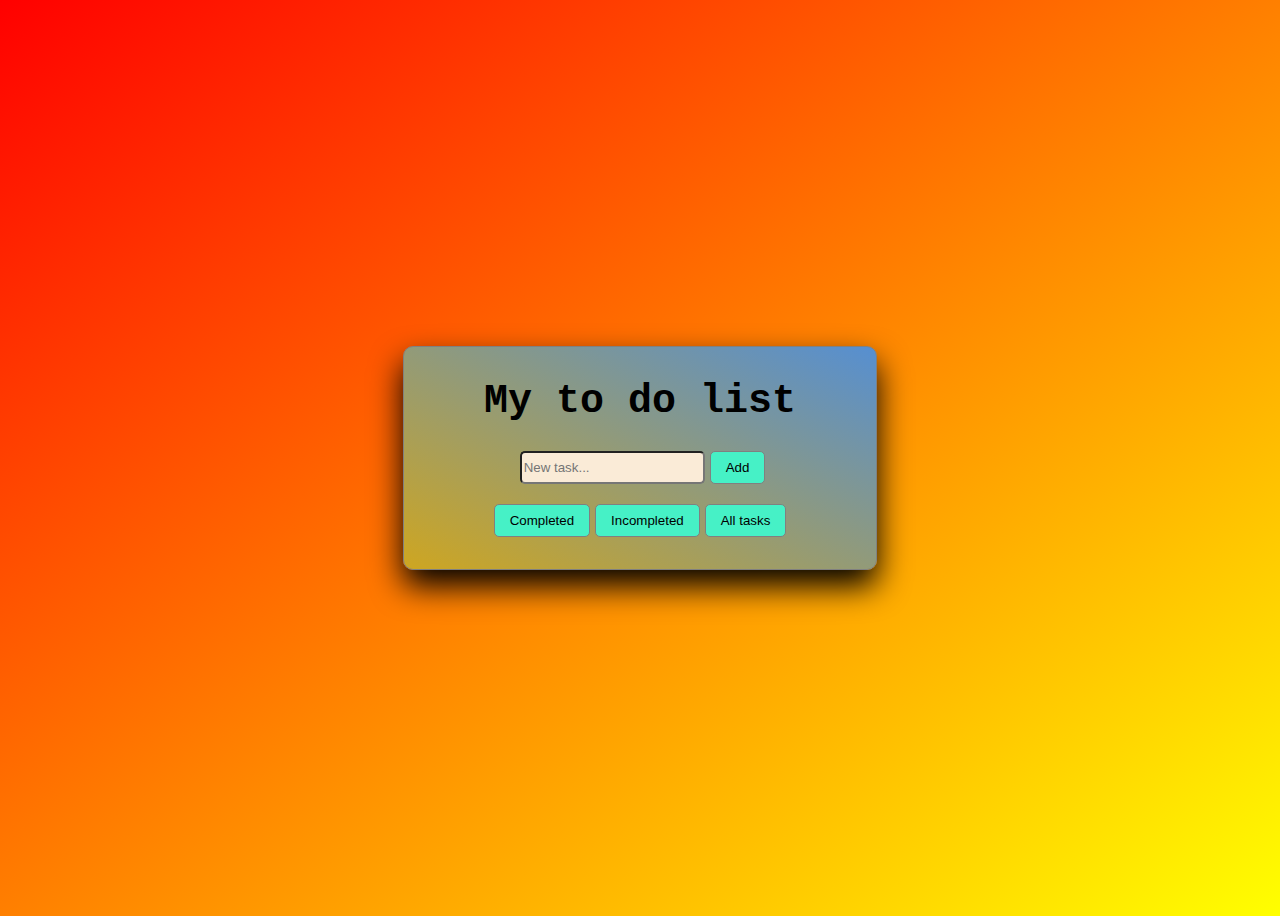
<file: to do list v.2/index.html>
<!DOCTYPE html>
<html lang="en">

<head>
	<meta charset="UTF-8">
	<meta name="viewport" content="width=device-width, initial-scale=1.0">
	<link rel="shortcut icon" href="#">
	<link rel="stylesheet" href="style.css">
	<title>to do</title>
</head>

<body>
	<div class="container">
		<h1>My to do list</h1>
		<div class="newtask">
			<input type="text" size="20" maxlength="20" class="myinput" placeholder="New task...">
			<button onclick="newTask()" class="addbtn btn">Add</button>
		</div>
		<div class="list">
			<ul class="mytasks"></ul>
		</div>
		<div class="filterbtns">
			<button onclick="completedTasks()" class="finished btn">Completed</button>
			<button onclick="incompletedTasks()" class="unfinished btn">Incompleted</button>
			<button onclick="showAll()" class="alltasks btn">All tasks</button>
		</div>
	</div>
</body>
<script src="script.js"></script>

</html>
</file>
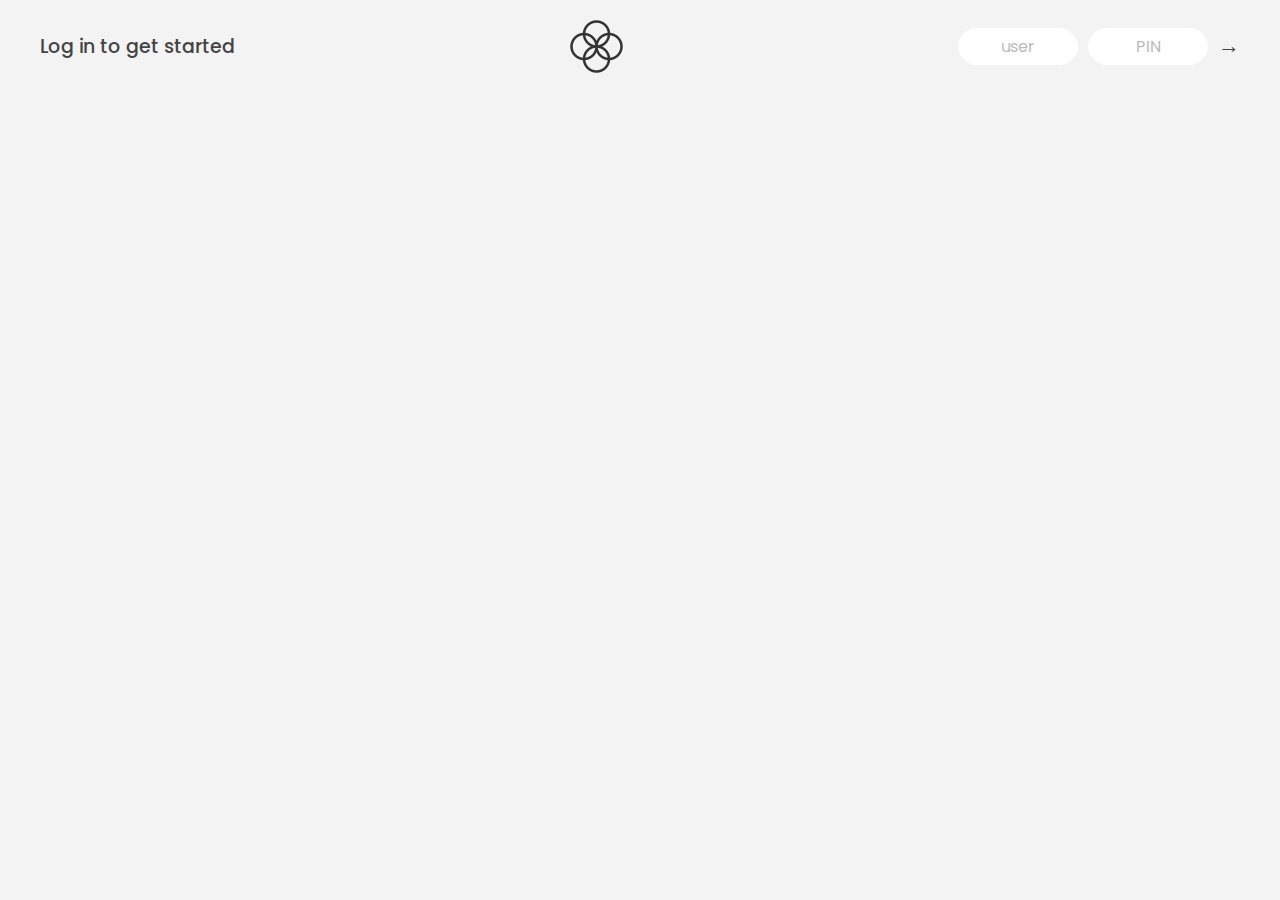
<file: bank account/bank-account/index.html>
<!DOCTYPE html>
<html lang="en">
<head>
	<meta charset="UTF-8">
	<meta name="viewport" content="width=device-width, initial-scale=1.0">
	<link href="https://fonts.googleapis.com/css?family=Poppins:400,500,600&display=swap" rel="stylesheet" />
	<link rel="stylesheet" href="style.css">
	<link rel="shortcut icon" type="image/png" href="/src/icon.png">
	<title>Bank account</title>
</head>
<body>
	<nav>
		<p class="welcome">Log in to get started</p>
		<img src="/bank account/bank-account/src/logo.png" alt="Logo" class="logo">
		<form class="login">
			<input type="text" placeholder="user" class="login__input login__input--user">
			<input type="text" placeholder="PIN" maxlength="4" class="login__input login__input--pin">
			<!--in pratice we use type"password"-->
			<button class="login__btn">&rarr;</button>
		</form>
	</nav>
	<main class="app">
		<div class="balance">
			<div>
				<p class="balance__label">Current balance</p>
				<p class="balance__date">
					As of <span class="date">05/03/2037</span>
				</p>
			</div>
			<p class="balance__value">0000$</p>
		</div>
		<div class="movements">
			<div class="movements__row">
				<div class="movements__type movements__type--deposit">2 deposit</div>
				<div class="movements__date">3 days ago</div>
				<div class="movements__value">4000$</div>
			</div>
			<div class="movements__row">
				<div class="movements__type movements__type--withdrawal">
					1 withdrawal
				</div>
				<div class="movements__date">24/01/2037</div>
				<div class="movements__value">-378$</div>
			</div>
		</div>
		<div class="summary">
			<p class="summary__label">IN</p>
			<p class="summary__value summary__value--in">0000$</p>
			<p class="summary__label">Out</p>
			<p class="summary__value summary__value--out">0000$</p>
			<p class="summary__label">Interest</p>
			<p class="summary__value summary__value--interest">0000$</p>
			<button class="btn--sort">&downarrow; SORT</button>
		</div>
		<div class="operation operation--transfer">
			<h2>Transfer money</h2>
			<form class="form form--transfer">
				<input type="text" class="form__input form__input--to">
				<input type="number" class="form__input form__input--amount">
				<button class="form__btn form__btn--transfer">&rarr;</button>
				<label class="form__label">Transfer to</label>
				<label class="form__label">Amount</label>
			</form>
		</div>
		<div class="operation operation--loan">
			<h2>Request loan</h2>
			<form class="form form--loan">
				<input type="number" class="form__input form__input--loan--amount">
				<button class="form__btn form__btn--loan">&rarr;</button>
				<label class="form__label form__label--loan">Amount</label>
			</form>
		</div>
		<div class="operation operation--close">
			<h2>Close account</h2>
			<form class="form form--close">
				<input type="text" class="form__input form__input--user">
				<input type="password" maxlength="6" class="form__input form__input--pin">
				<button class="form__btn form__btn--close">&rarr;</button>
				<label class="form__label">Confirm user</label>
				<label class="form__label">Confirm PIN</label>
			</form>
		</div>
	</main>
	<script src="script.js"></script>
</body>
</html>
</file>
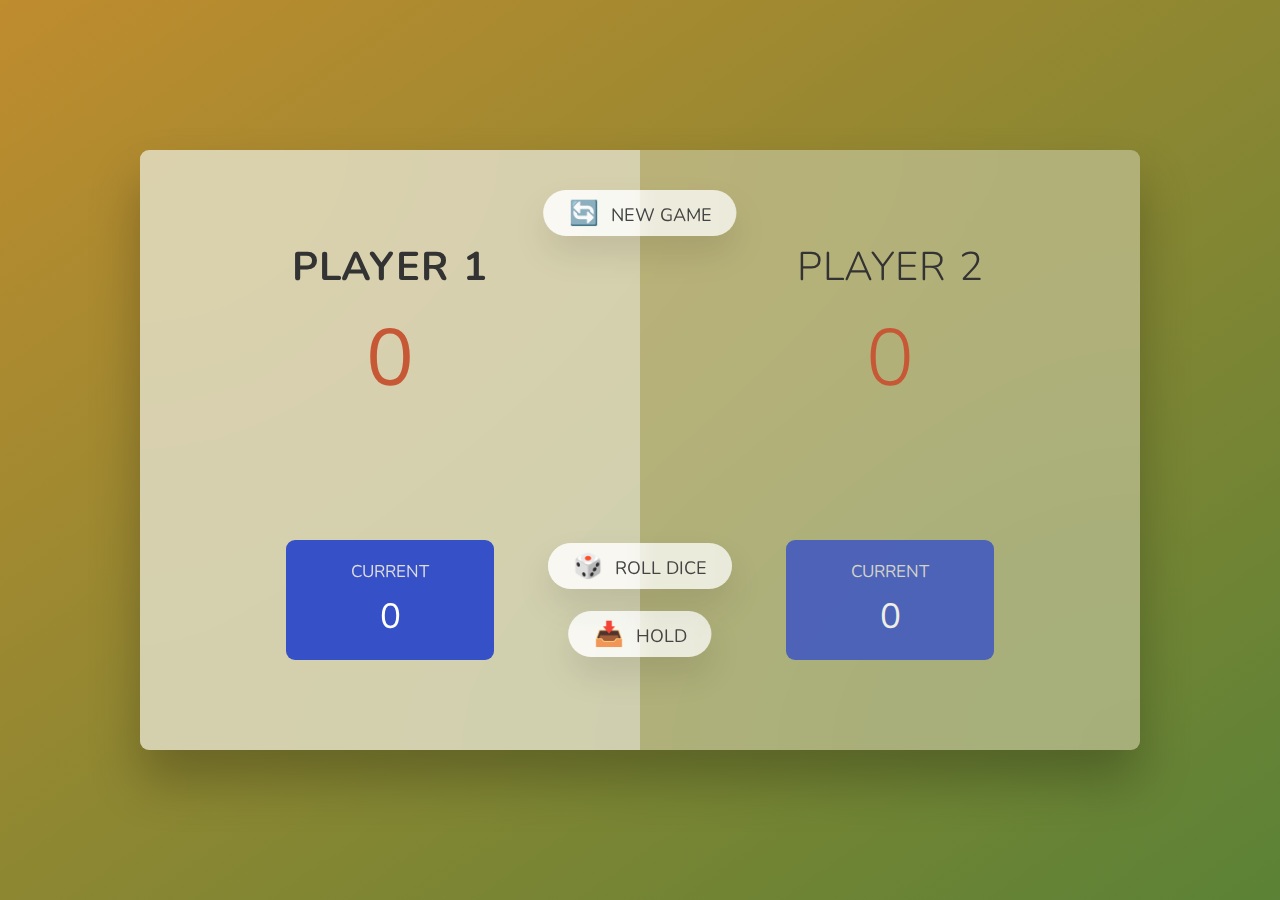
<file: dice game/Jocul-cu-zaruri/index.html>
<!DOCTYPE html>
<html lang="en">

<head>
	<meta charset="UTF-8" />
	<meta name="viewport" content="width=device-width, initial-scale=1.0" />
	<meta http-equiv="X-UA-Compatible" content="ie=edge" />
	<link rel="stylesheet" href="style.css" />
	<title>Dice game</title>
</head>

<body>
	<main>
		<section class="player player--0 player--active">
			<h2 class="name" id="name--0">Player 1</h2>
			<p class="score" id="score--0">43</p>
			<div class="current">
				<p class="current-label">Current</p>
				<p class="current-score" id="current--0">0</p>
			</div>
		</section>
		<section class="player player--1">
			<h2 class="name" id="name--1">Player 2</h2>
			<p class="score" id="score--1">24</p>
			<div class="current">
				<p class="current-label">Current</p>
				<p class="current-score" id="current--1">0</p>
			</div>
		</section>

		<img src="/dice game/Jocul-cu-zaruri/src/dice-1.png" alt="Playing dice" class="dice  hidden" />
		<button class="btn btn--new">🔄 New game</button>
		<button class="btn btn--roll">🎲 Roll dice</button>
		<button class="btn btn--hold">📥 Hold</button>
	</main>
	<script src="script.js"></script>
</body>

</html>
</file>
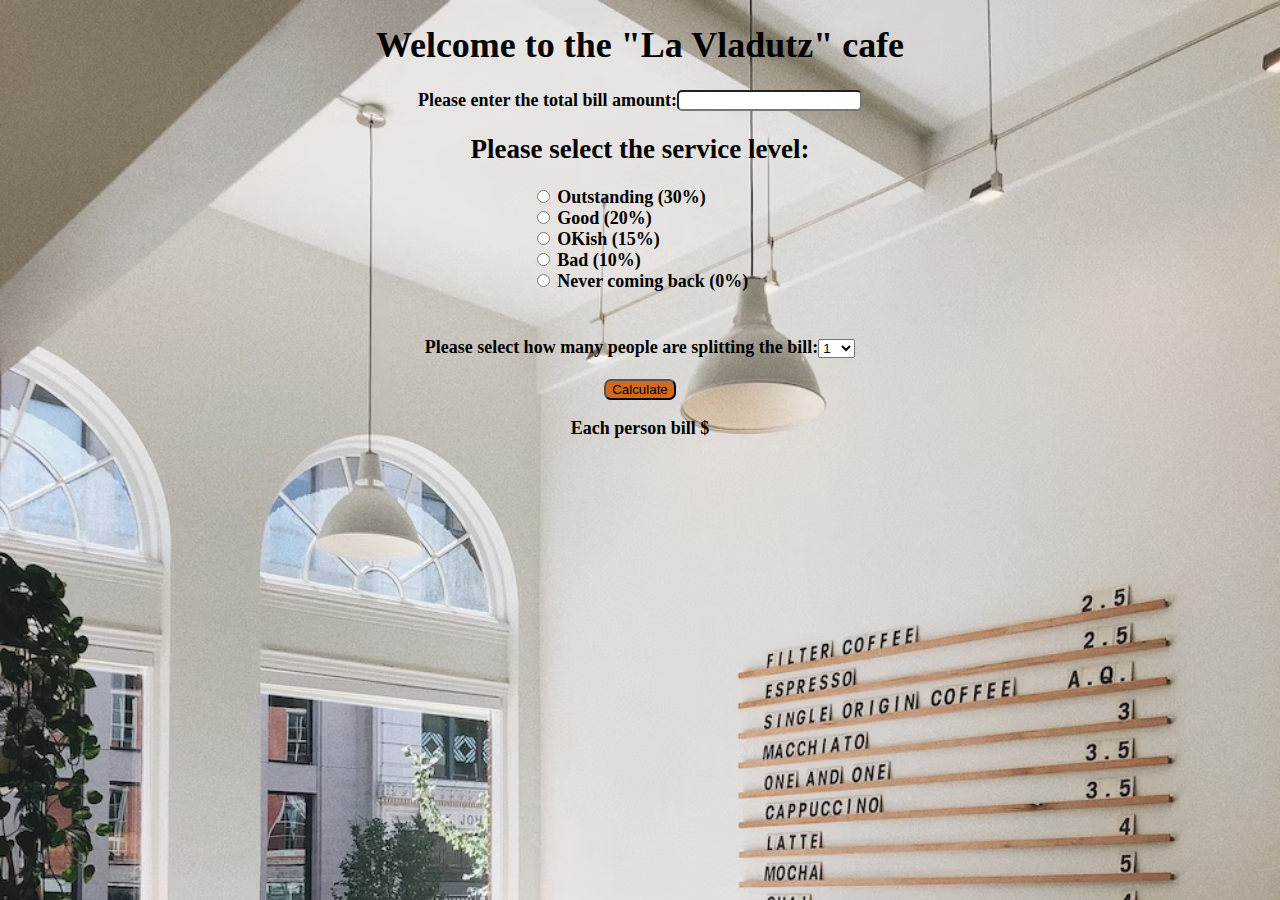
<file: hug cafe/HUG-Cafe/index.html>
<!DOCTYPE html>
<html lang="en">

<head>
	<meta charset="UTF-8">
	<meta name="viewport" content="width=device-width, initial-scale=1.0">
	<title>Mug in a hug</title>
	<link rel="stylesheet" href="style.css">
</head>
<body>
	<h1>Welcome to the "La Vladutz" cafe</h1>
	<form id="inputBillAmount">
		<label for="totalbill" id="totalBillLabel"><span>Please enter the total bill amount:  </span></label>
		<input type="number" id="totalbill">
	</form>
	<h2>Please select the service level:</h2>
	<div id="serviceLevel">
		<form>
			<input type="radio" class ="servlev" name="servlev" value="0.3">
			<label for="outstanding">Outstanding (30%)</label><br>
			<input type="radio" class ="servlev" name="servlev" value="0.2">
			<label for="good">Good (20%)</label><br>
			<input type="radio" class ="servlev" name="servlev" value="0.15">
			<label for="okish">OKish (15%)</label><br>
			<input type="radio" class ="servlev" name="servlev" value="0.1">
			<label for="bad">Bad (10%)</label><br>
			<input type="radio" class ="servlev" name="servlev" value="0">
			<label for="nevercomeback">Never coming back (0%)</label><br>
		</form>
	</div>	
	<div id="peopleSplitting">
		<label for="splitting">Please select how many people are splitting the bill:  </label>
		<form action="">
			<select name="people" id="splitting">
				<option value="1">1</option>
				<option value="2">2</option>
				<option value="3">3</option>
				<option value="4">4</option>
				<option value="5">5</option>
				<option value="6">6</option>
				<option value="7">7</option>
				<option value="8">8</option>
				<option value="9">9</option>
				<option value="10">10</option>
			</select><br><br>
		</form>
	</div>
	<div id="button">
		<input class="button" onclick="tip()" type="submit" value="Calculate">
	</div>
	<p>Each person bill <span id="finalBill"></span> $</p>
	<script src="script.js"></script>
</body>
</html>
</file>
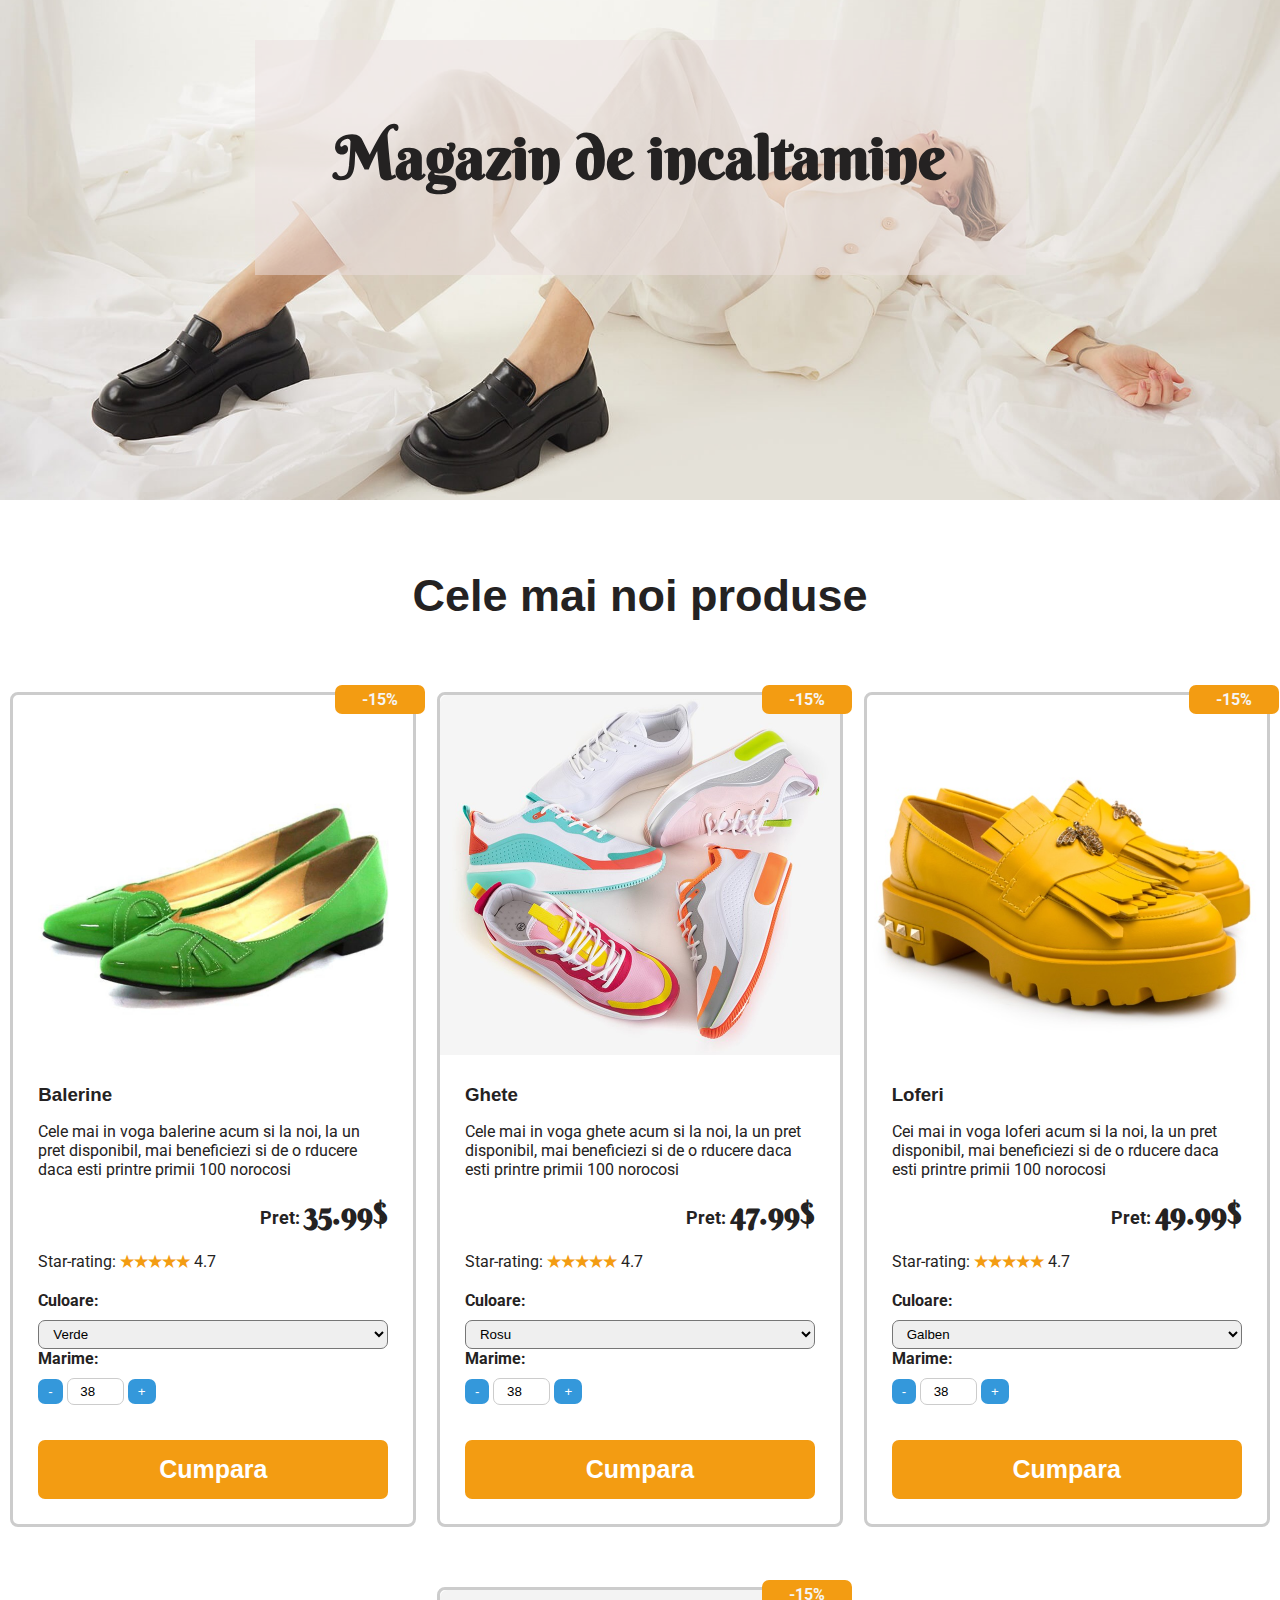
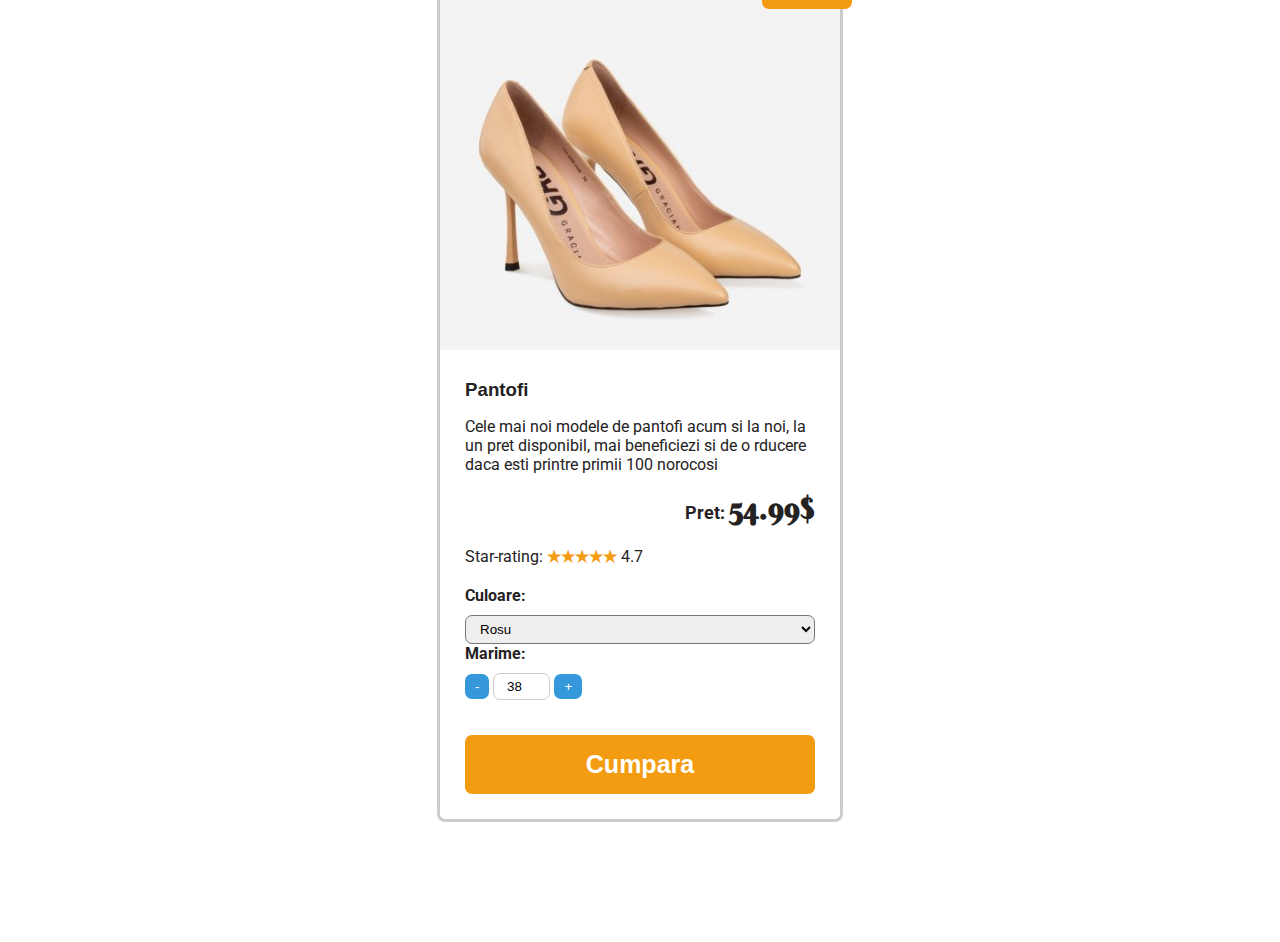
<file: online store/store.html>
<!DOCTYPE html>
<html lang="en">
<head>
	<meta charset="UTF-8">
	<meta name="viewport" content="width=device-width, initial-scale=1.0">
	<link rel="stylesheet" href="store.css">
	<title>Onlinde store</title>
</head>
<body>
	<header>
		<h1>Magazin de incaltamine</h1>
	</header>
	<main>
		<h2>Cele mai noi produse</h2>
		<div class="card-container">
			<div class="product-card">
				<div class="product-baige">-15%</div>
				<div class="product-image">
					<img src="/online store/src/balerini-irka.jpg" alt="balerine">
					<div class="overlay">
						<button class="quickview">quick-view</button>
					</div>
				</div>
				<div class="product-details">
					<h3 class="product-name">Balerine</h3>
					<p class="product-description">Cele mai in voga balerine acum si la noi, la un pret disponibil, mai beneficiezi si de o rducere daca esti printre primii 100 norocosi</p>
					<div class="product-price">Pret: <span>35.99$</span></div>
					<div class="product-rating">Star-rating: <span class="star-rating">★★★★★</span> 4.7</div>
					<div class="product-options">
						<div class="option">
							<span>Culoare:</span>
							<select>
								<option value="green">Verde</option>
								<option value="red">Rosu</option>
								<option value="yellow">Galben</option>
								<option value="blue">Albasru</option>
								<option value="pink">Roz</option>
							</select>
						</div>
						<div class="option">
							<span>Marime:</span>
							<div>
								<button class="decrement">-</button>
								<input type="number" min="35" max="45" value="38">
								<button class="increment">+</button>
							</div>
						</div>
					</div>
					<button class="add-to-cart">Cumpara</button>
				</div>
			</div>
			<div class="product-card">
				<div class="product-baige">-15%</div>
				<div class="product-image">
					<img src="/online store/src/ghete.jpg" alt="ghete">
					<div class="overlay">
						<button class="quickview">quick-view</button>
					</div>
				</div>
				<div class="product-details">
					<h3 class="product-name">Ghete</h3>
					<p class="product-description">Cele mai in voga ghete acum si la noi, la un pret disponibil, mai beneficiezi si de
					o rducere daca esti printre primii 100 norocosi</p>
					<div class="product-price">Pret: <span>47.99$</span></div>
					<div class="product-rating">Star-rating: <span class="star-rating">★★★★★</span> 4.7</div>
					<div class="product-options">
						<div class="option">
							<span>Culoare:</span>
							<select>
								<option value="red">Rosu</option>
								<option value="yellow">Galben</option>
								<option value="blue">Albasru</option>
								<option value="green">Verde</option>
								<option value="pink">Roz</option>
							</select>
						</div>
						<div class="option">
							<span>Marime:</span>
							<div>
								<button class="decrement">-</button>
								<input type="number" min="35" max="45" value="38">
								<button class="increment">+</button>
							</div>
						</div>
					</div>
					<button class="add-to-cart">Cumpara</button>
				</div>
			</div>
			<div class="product-card">
				<div class="product-baige">-15%</div>
				<div class="product-image">
					<img src="/online store/src/loferi-galbeni.jpg" alt="balerine">
					<div class="overlay">
						<button class="quickview">quick-view</button>
					</div>
				</div>
				<div class="product-details">
					<h3 class="product-name">Loferi</h3>
					<p class="product-description">Cei mai in voga loferi acum si la noi, la un pret disponibil, mai beneficiezi si de
						o rducere daca esti printre primii 100 norocosi</p>
					<div class="product-price">Pret: <span>49.99$</span></div>
					<div class="product-rating">Star-rating: <span class="star-rating">★★★★★</span> 4.7</div>
					<div class="product-options">
						<div class="option">
							<span>Culoare:</span>
							<select>
								<option value="yellow">Galben</option>
								<option value="red">Rosu</option>
								<option value="blue">Albasru</option>
								<option value="green">Verde</option>
								<option value="pink">Roz</option>
							</select>
						</div>
						<div class="option">
							<span>Marime:</span>
							<div>
								<button class="decrement">-</button>
								<input type="number" min="35" max="45" value="38">
								<button class="increment">+</button>
							</div>
						</div>
					</div>
					<button class="add-to-cart">Cumpara</button>
				</div>
			</div>
			<div class="product-card">
				<div class="product-baige">-15%</div>
				<div class="product-image">
					<img src="/online store/src/pantofi-bej.jpg" alt="balerine">
					<div class="overlay">
						<button class="quickview">quick-view</button>
					</div>
				</div>
				<div class="product-details">
					<h3 class="product-name">Pantofi</h3>
					<p class="product-description">Cele mai noi modele de pantofi acum si la noi, la un pret disponibil, mai beneficiezi si de
						o rducere daca esti printre primii 100 norocosi</p>
					<div class="product-price">Pret: <span>54.99$</span></div>
					<div class="product-rating">Star-rating: <span class="star-rating">★★★★★</span> 4.7</div>
					<div class="product-options">
						<div class="option">
							<span>Culoare:</span>
							<select>
								<option value="red">Rosu</option>
								<option value="yellow">Galen</option>
								<option value="blue">Albasru</option>
								<option value="green">Verde</option>
								<option value="pink">Roz</option>
							</select>
						</div>
						<div class="option">
							<span>Marime:</span>
							<div>
								<button class="decrement">-</button>
								<input type="number" min="35" max="45" value="38">
								<button class="increment">+</button>
							</div>
						</div>
					</div>
					<button class="add-to-cart">Cumpara</button>
				</div>
			</div>
		</div>
	</main>
</body>
</html>
</file>
<file: to do list v.2/style.css>
* {
	box-sizing: border-box;
}

body {
	background-image: linear-gradient(to bottom right, red, yellow);
	height: 100vh;
	font-size: 20px;
	display: flex;
	align-items: center;
	justify-content: center;
}

.container{
	padding: 2rem 5rem;
	border: 1px solid gray;
	border-radius: 10px;
	display: flex;
	flex-direction: column;
	align-items: center;
	justify-content: space-evenly;
	background-image: linear-gradient(to bottom left, rgb(86, 143, 209), rgb(206, 166, 33));
	box-shadow: 0 1rem 2rem;
}

h1{
	margin-top: 0;
	font-family: 'Courier New', Courier, monospace;
}

.newtask {
	display: flex;
	justify-content: center;
}


.myinput {
	border-radius: 5px;
	margin: 0 5px;
	background-color: antiquewhite;
}
.myinput:hover{
	background-color: white;
	transition: 0.5s;
}
.btn {
	border: 1px solid gray;
	border-radius: 5px;
	padding: 8px 15px;
	transition: 0.5s;
	background: #46f1c6;
}
.btn:hover{
	background: #1da180;
}

ul {
	padding: 0;
}

li {
	min-width: 300px;
	border-radius: 5px;
	text-align: center;
	list-style-type: none;
	cursor: pointer;
	position: relative;
	padding: 10px 8px 10px 10px;
	background: #6fc0c0ec;
	transition: 0.3s;
	-webkit-user-select: none;
	-moz-user-select: none;
	-ms-user-select: none;
	user-select: none;
}
li:nth-child(odd){
	background: #7bc9cc;
}
li:hover{
	background: #93d31c;
}
li.checked{
	background: #46bbf1;
	text-decoration: line-through;
}
li.checked::before {
	content: '';
	position: absolute;
	border-color: #135f1e;
	border-style: solid;
	border-width: 0 2px 2px 0;
	top: 10px;
	left: 16px;
	transform: rotate(45deg);
	height: 15px;
	width: 7px;
}
.close{
	position: absolute;
	right: 0;
	top: 0;
	padding: 10px 10px;
	border-radius: 5px;
}
.close:hover{
	background: #93d31c;
}
.hidden {
	display: none;
}
</file>
<file: bank account/bank-account/style.css>
/*
 * Use this CSS to learn some intersting techniques,
 * in case you're wondering how I built the UI.
 * Have fun! 😁
 */

* {
	margin: 0;
	padding: 0;
	box-sizing: inherit;
}

html {
	font-size: 62.5%;
	box-sizing: border-box;
}

body {
	font-family: "Poppins", sans-serif;
	color: #444;
	background-color: #f3f3f3;
	height: 100vh;
	padding: 2rem;
}

nav {
	display: flex;
	justify-content: space-between;
	align-items: center;
	padding: 0 2rem;
}

.welcome {
	font-size: 1.9rem;
	font-weight: 500;
}

.logo {
	height: 5.25rem;
}

.login {
	display: flex;
}

.login__input {
	border: none;
	padding: 0.5rem 2rem;
	font-size: 1.6rem;
	font-family: inherit;
	text-align: center;
	width: 12rem;
	border-radius: 10rem;
	margin-right: 1rem;
	color: inherit;
	border: 1px solid #fff;
	transition: all 0.3s;
}

.login__input:focus {
	outline: none;
	border: 1px solid #ccc;
}

.login__input::placeholder {
	color: #bbb;
}

.login__btn {
	border: none;
	background: none;
	font-size: 2.2rem;
	color: inherit;
	cursor: pointer;
	transition: all 0.3s;
}

.login__btn:hover,
.login__btn:focus,
.btn--sort:hover,
.btn--sort:focus {
	outline: none;
	color: #777;
}

/* MAIN */
.app {
	position: relative;
	max-width: 100rem;
	margin: 4rem auto;
	display: grid;
	grid-template-columns: 4fr 3fr;
	grid-template-rows: auto repeat(3, 15rem) auto;
	gap: 2rem;

	/* NOTE This creates the fade in/out animation */
	opacity: 0;
	transition: all 1s;
}

.balance {
	grid-column: 1 / span 2;
	display: flex;
	align-items: flex-end;
	justify-content: space-between;
	margin-bottom: 2rem;
}

.balance__label {
	font-size: 2.2rem;
	font-weight: 500;
	margin-bottom: -0.2rem;
}

.balance__date {
	font-size: 1.4rem;
	color: #888;
}

.balance__value {
	font-size: 4.5rem;
	font-weight: 400;
}

/* MOVEMENTS */
.movements {
	grid-row: 2 / span 3;
	background-color: #fff;
	border-radius: 1rem;
	overflow: scroll;
}

.movements__row {
	padding: 2.25rem 4rem;
	display: flex;
	align-items: center;
	border-bottom: 1px solid #eee;
}

.movements__type {
	font-size: 1.1rem;
	text-transform: uppercase;
	font-weight: 500;
	color: #fff;
	padding: 0.1rem 1rem;
	border-radius: 10rem;
	margin-right: 2rem;
}

.movements__date {
	font-size: 1.1rem;
	text-transform: uppercase;
	font-weight: 500;
	color: #666;
}

.movements__type--deposit {
	background-image: linear-gradient(to top left, #39b385, #9be15d);
}

.movements__type--withdrawal {
	background-image: linear-gradient(to top left, #e52a5a, #ff585f);
}

.movements__value {
	font-size: 1.7rem;
	margin-left: auto;
}

/* SUMMARY */
.summary {
	grid-row: 5 / 6;
	display: flex;
	align-items: baseline;
	padding: 0 0.3rem;
	margin-top: 1rem;
}

.summary__label {
	font-size: 1.2rem;
	font-weight: 500;
	text-transform: uppercase;
	margin-right: 0.8rem;
}

.summary__value {
	font-size: 2.2rem;
	margin-right: 2.5rem;
}

.summary__value--in,
.summary__value--interest {
	color: #66c873;
}

.summary__value--out {
	color: #f5465d;
}

.btn--sort {
	margin-left: auto;
	border: none;
	background: none;
	font-size: 1.3rem;
	font-weight: 500;
	cursor: pointer;
}

/* OPERATIONS */
.operation {
	border-radius: 1rem;
	padding: 3rem 4rem;
	color: #333;
}

.operation--transfer {
	background-image: linear-gradient(to top left, #ffb003, #ffcb03);
}

.operation--loan {
	background-image: linear-gradient(to top left, #39b385, #9be15d);
}

.operation--close {
	background-image: linear-gradient(to top left, #e52a5a, #ff585f);
}

h2 {
	margin-bottom: 1.5rem;
	font-size: 1.7rem;
	font-weight: 600;
	color: #333;
}

.form {
	display: grid;
	grid-template-columns: 2.5fr 2.5fr 1fr;
	grid-template-rows: auto auto;
	gap: 0.4rem 1rem;
}

/* Exceptions for interst */
.form.form--loan {
	grid-template-columns: 2.5fr 1fr 2.5fr;
}

.form__label--loan {
	grid-row: 2;
}

/* End exceptions */

.form__input {
	width: 100%;
	border: none;
	background-color: rgba(255, 255, 255, 0.4);
	font-family: inherit;
	font-size: 1.5rem;
	text-align: center;
	color: #333;
	padding: 0.3rem 1rem;
	border-radius: 0.7rem;
	transition: all 0.3s;
}

.form__input:focus {
	outline: none;
	background-color: rgba(255, 255, 255, 0.6);
}

.form__label {
	font-size: 1.3rem;
	text-align: center;
}

.form__btn {
	border: none;
	border-radius: 0.7rem;
	font-size: 1.8rem;
	background-color: #fff;
	cursor: pointer;
	transition: all 0.3s;
}

.form__btn:focus {
	outline: none;
	background-color: rgba(255, 255, 255, 0.8);
}
</file>
<file: dice game/Jocul-cu-zaruri/style.css>
@import url('https://fonts.googleapis.com/css2?family=Nunito&display=swap');

* {
	margin: 0;
	padding: 0;
	box-sizing: inherit;
}

html {
	font-size: 62.5%;
	box-sizing: border-box;
}

body {
	font-family: 'Nunito', sans-serif;
	font-weight: 400;
	height: 100vh;
	color: #333;
	background-image: linear-gradient(to top left, #5b8236 0%, #bf8c2e 100%);
	display: flex;
	align-items: center;
	justify-content: center;
}

/* LAYOUT */
main {
	position: relative;
	width: 100rem;
	height: 60rem;
	background-color: rgba(255, 255, 255, 0.35);
	backdrop-filter: blur(200px);
	filter: blur();
	box-shadow: 0 3rem 5rem rgba(0, 0, 0, 0.25);
	border-radius: 9px;
	overflow: hidden;
	display: flex;
}

.player {
	flex: 50%;
	padding: 9rem;
	display: flex;
	flex-direction: column;
	align-items: center;
	transition: all 0.75s;
}

/* ELEMENTS */
.name {
	position: relative;
	font-size: 4rem;
	text-transform: uppercase;
	letter-spacing: 1px;
	word-spacing: 2px;
	font-weight: 300;
	margin-bottom: 1rem;
}

.score {
	font-size: 8rem;
	font-weight: 300;
	color: #c75836;
	margin-bottom: auto;
}

.player--active {
	background-color: rgba(255, 255, 255, 0.4);
}

.player--active .name {
	font-weight: 700;
}

.player--active .score {
	font-weight: 400;
}

.player--active .current {
	opacity: 1;
}

.current {
	background-color: #3650c7;
	opacity: 0.8;
	border-radius: 9px;
	color: #ffffff;
	width: 65%;
	padding: 2rem;
	text-align: center;
	transition: all 0.75s;
}

.current-label {
	text-transform: uppercase;
	margin-bottom: 1rem;
	font-size: 1.7rem;
	color: #ddd;
}

.current-score {
	font-size: 3.5rem;
}

/* ABSOLUTE POSITIONED ELEMENTS */
.btn {
	position: absolute;
	left: 50%;
	transform: translateX(-50%);
	color: #444;
	background: none;
	border: none;
	font-family: inherit;
	font-size: 1.8rem;
	text-transform: uppercase;
	cursor: pointer;
	font-weight: 400;
	transition: all 0.2s;

	background-color: white;
	background-color: rgba(255, 255, 255, 0.6);
	backdrop-filter: blur(10px);

	padding: 0.7rem 2.5rem;
	border-radius: 50rem;
	box-shadow: 0 1.75rem 3.5rem rgba(0, 0, 0, 0.1);
}

.btn::first-letter {
	font-size: 2.4rem;
	display: inline-block;
	margin-right: 0.7rem;
}

.btn--new {
	top: 4rem;
}

.btn--roll {
	top: 39.3rem;
}

.btn--hold {
	top: 46.1rem;
}

.btn:active {
	transform: translate(-50%, 3px);
	box-shadow: 0 1rem 2rem rgba(0, 0, 0, 0.15);
}

.btn:focus {
	outline: none;
}

.dice {
	position: absolute;
	left: 50%;
	top: 16.5rem;
	transform: translateX(-50%);
	height: 10rem;
	box-shadow: 0 2rem 5rem rgba(0, 0, 0, 0.2);
}

.player--winner {
	background-color: #2f2f2f;
}

.player--winner .name {
	font-weight: 700;
	color: #b8c736;
}

.hidden {
	display: none;
}
</file>
<file: hug cafe/HUG-Cafe/style.css>
body {
    background-color: darkkhaki;
    font-size: 18px;
    font-weight: bold;
	 background-image: url(files/123.avif);
	 background-repeat: no-repeat;
	 background-attachment: fixed;
	 background-size: cover;
}

h1 {
    text-align: center;
}

#inputBillAmount {
    display: flex;
    justify-content: center;
}

#totalbill {
    border-radius: 5px;
}

h2 {
    text-align: center;
}

#serviceLevel {
    display: flex;
    height: 150px;
    flex-direction: column;
    align-items: center;
}

#peopleSplitting {
    display: flex;
    justify-content: center;
}

#button {
    display: flex;
    justify-content: center;
}

p {
    text-align: center;
}

.button {
    border-radius: 7px;
    background-color: chocolate;
}
</file>
<file: online store/store.css>
@import url('https://fonts.googleapis.com/css2?family=Berkshire+Swash&family=Roboto+Slab:wght@400;700&family=Roboto:wght@300;400;500;700&display=swap');
:root {
	--background-header: #ebdfdf80;
	--text-black: #242222;
	--overlay-black: rgba(0, 0, 0, 0.7);
	--orange: #f39c12;
	--light-orange: #e5af0e;
	--blue: #3498db;
	--light-grey: #ccc;
}

body {
	font-family: "Roboto", sans-serif;
	color: var(--text-black);
	margin: 0;
	padding: 0;
}

header {
	height: 500px;
	display: flex;
	align-items: baseline;
	justify-content: center;
	background-image: url("/online store/src/header-background.jpg");
	background-size: cover;
	background-position: bottom;
}

h1 {
	font-family: 'Berkshire Swash', cursive;
	font-size: 60px;
	padding: 80px;
	background-color: var(--background-header);;
}

h2 {
	font-family: 'Roboto-slab', sans-serif;
	font-size: 45px;
	margin: 70px;
	text-align: center;
}

h3 {
	font-family: 'Roboto-slab', sans-serif;
	margin: 0;
}

.card-container {
	display: flex;
	justify-content: center;
	max-width: 1300px;
	flex-wrap: wrap;
	margin: 60px auto;
}

.product-card {
	flex-basis: 400px;
	margin: 0 auto 60px;
	border: 3px solid var(--light-grey);
	border-radius: 8px;
	display: flex;
	flex-direction: column;
}

.product-image {
	position: relative;
	max-width: 400px;
}

.product-image img {
	width: 100%;
	height: 360px;
	object-fit: cover;
	border-radius: 8px 8px 0 0;
}

.product-baige {
	width: 20%;
	background-color: var(--orange);
	color: whitesmoke;
	align-self: flex-end;
	border-radius: 7px;
	margin: -10px -12px -19px;
	padding: 5px;
	text-align: center;
	font-weight: bold;
	z-index: 1;
}

.overlay {
	position: absolute;
	top: 0;
	left: 0;
	width: 0;
	height: 0;
	background-color: var(--overlay-black);
	display: flex;
	justify-content: center;
	align-items: center;
	opacity: 0;
	transition: 0.5 ease;
}

.product-image:hover .overlay {
	opacity:1;
	width: 100%;
	height: 100%;
}

.quickview {
	padding: 10px 15px;
	background-color: var(--orange);
	color: white;
	font-weight: 600;
	border: none;
	border-radius: 7px;
	cursor: pointer;
}

.product-details {
	padding: 25px;
	display: flex;
	flex-direction: column;
	justify-content: space-evenly;
	margin-top: auto;
}

.product-description {
	display: flex;
	flex-direction: column;
	justify-content: space-between;
	align-items: flex-end;
}

.product-price {
	font-size: large;
	font-weight: 700;
	align-self: flex-end;
}

.product-price span {
	font-family: 'Berkshire Swash', cursive;
	font-size: 30px;
}

.product-rating {
	padding-top: 20px;
	margin-bottom: 20px;
}

.star-rating {
	color: var(--orange);
}

.product-options .option {
	display: flex;
	flex-direction: column;
}

span {font-weight: bold;}

select, input {
	padding: 5px 10px;
	border-radius: 7px;
	margin-top: 10px;
}

.decrement, .increment {
	padding: 5px 10px;
	background-color: var(--blue);
	color: white;
	border: none;
	border-radius: 7px;
	cursor: pointer;
}

input[type="number"] {
	width: 35px;
	text-align: center;
	border: 1px solid var(--light-grey);
	border-radius: 7px;
}

.add-to-cart {
	cursor: pointer;
	padding: 15px;
	margin-top: 35px;
	background-color: var(--orange);
	border: none;
	border-radius: 7px;
	color: white;
	font-size: 25px;
	font-weight: bold;
}

.add-to-cart:hover{

	transform: scale(1.05);
	background-color: var(--light-orange);
}

.product-image, .product-details {
	@media (max-width: 768px) {
		width: 100%;
		order: initial;
	}
}

.product-options, .option {
	@media (max-width: 768px) {
		flex-basis: 100%;
	}
}
</file>
